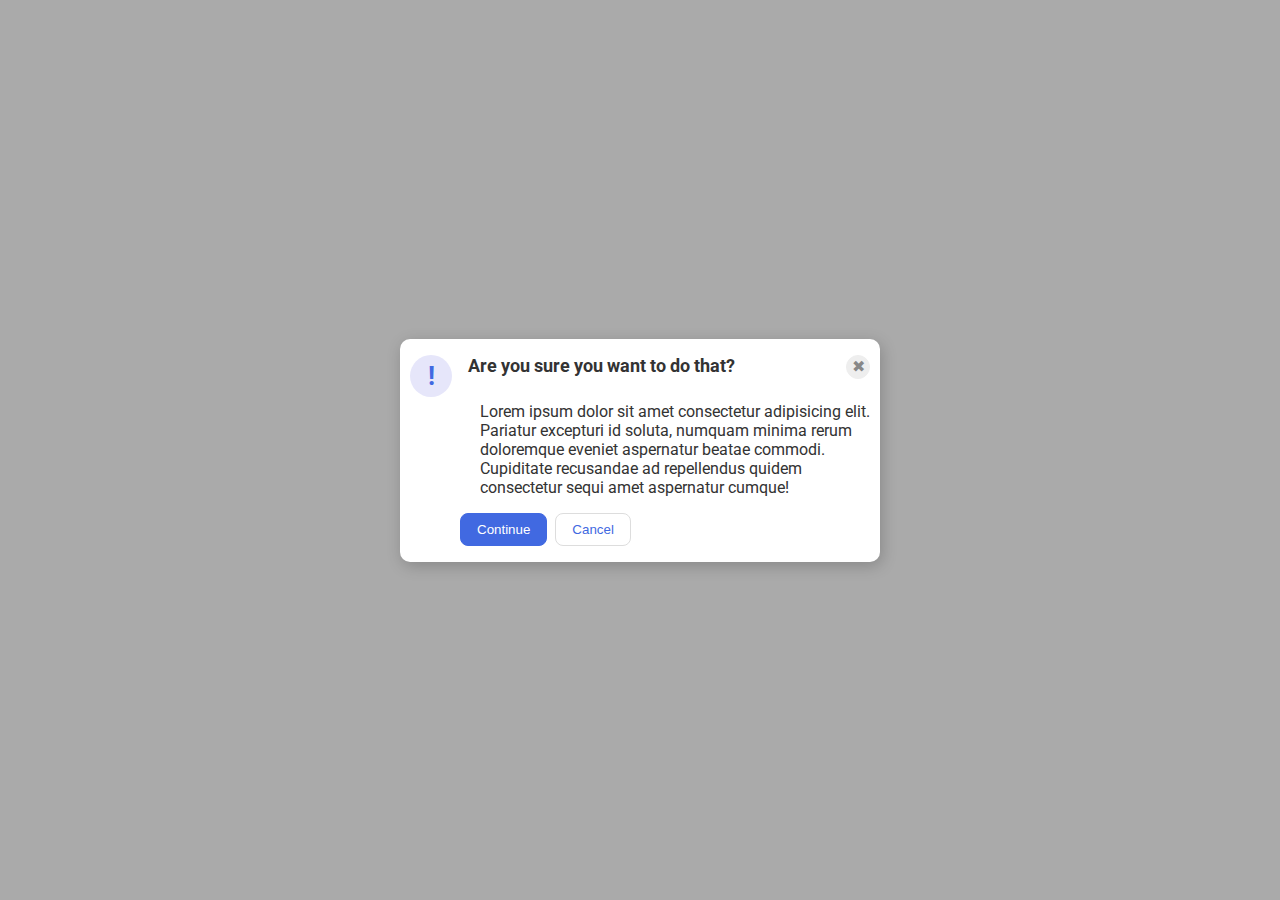
<file: foundations/flex/05-flex-modal/index.html>
<!DOCTYPE html>
<html lang="en">
  <head>
    <meta charset="UTF-8">
    <meta http-equiv="X-UA-Compatible" content="IE=edge">
    <meta name="viewport" content="width=device-width, initial-scale=1.0">
    <link rel="stylesheet" href="style.css">
    <title>Modal</title>
  </head>
  <body>
    <div class="modal">
      <!--this is a flexbox-->
      <div class="container">
        <div class="icon">!</div>
        <div class="header">Are you sure you want to do that?</div>
        <button class="close-button">✖</button>
      </div>

      <!-- this is a block-->
      <div class="text">Lorem ipsum dolor sit amet consectetur adipisicing elit. Pariatur excepturi id soluta, numquam minima rerum doloremque eveniet aspernatur beatae commodi. Cupiditate recusandae ad repellendus quidem consectetur sequi amet aspernatur cumque!</div>
     
      <!--this is a flexbox-->
      <div class="button-container">
        <button class="continue">Continue</button>
        <button class="cancel">Cancel</button>
      </div>
    </div>
  </body>
</html>
</file>
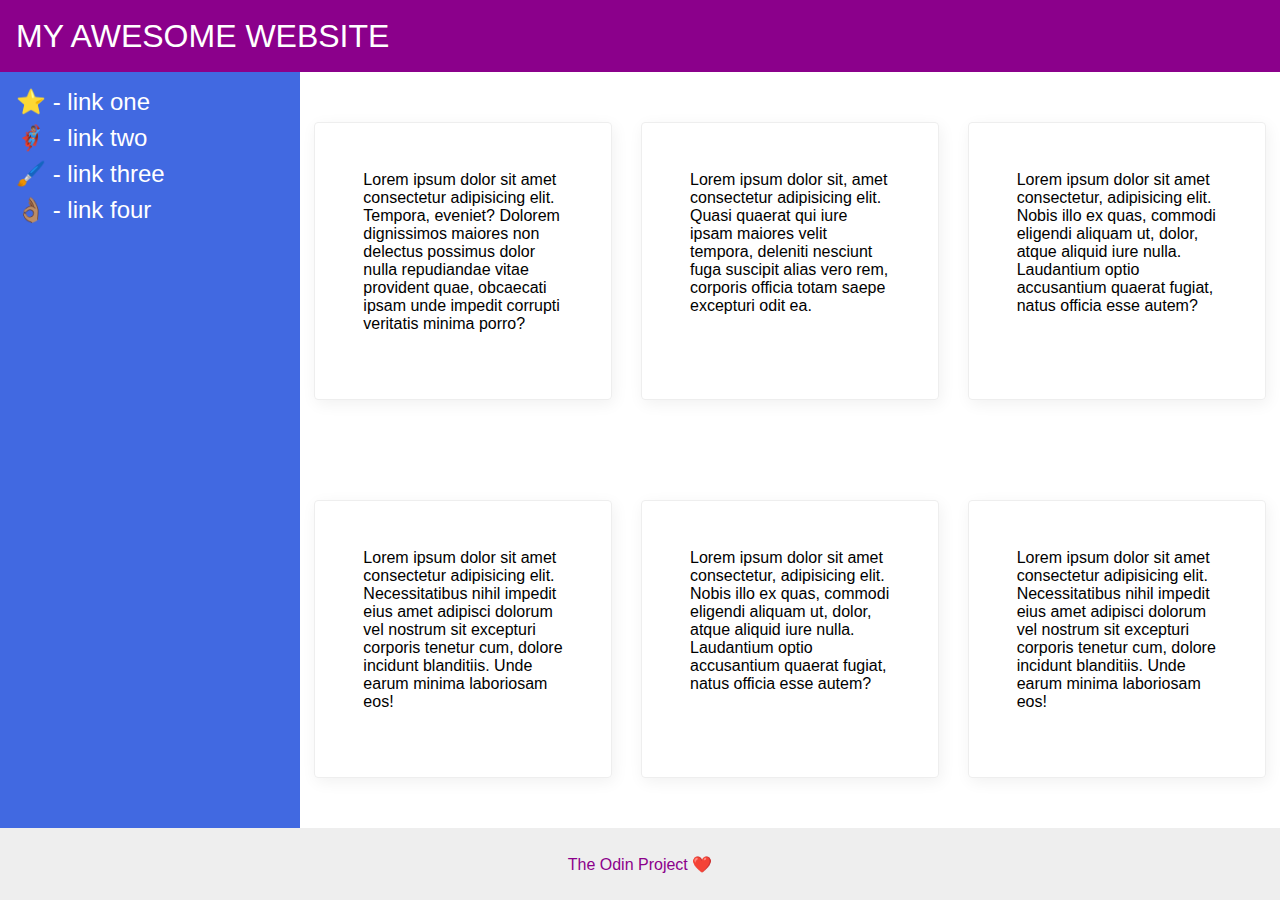
<file: foundations/flex/07-flex-layout-2/index.html>
<!DOCTYPE html>
<html lang="en">
  <head>
    <meta charset="UTF-8">
    <meta http-equiv="X-UA-Compatible" content="IE=edge">
    <meta name="viewport" content="width=device-width, initial-scale=1.0">
    <title>The Holy Grail</title>
    <link rel="stylesheet" href="style.css">
  </head>
  <body>
    <div class="wrapper">
      <div class="header">
        MY AWESOME WEBSITE
      </div>
      
      <!--middle container-->
      <div class="container">
        <div class="sidebar">
          <ul>
            <li><a href="#">⭐ - link one</a></li>
            <li><a href="#">🦸🏽‍♂️ - link two</a></li>
            <li><a href="#">🖌️ - link three</a></li>
            <li><a href="#">👌🏽 - link four</a></li>
          </ul>
        </div>

        <div class="card-holder">
          <div class="card">Lorem ipsum dolor sit amet consectetur adipisicing elit. Tempora, eveniet? Dolorem dignissimos maiores non delectus possimus dolor nulla repudiandae vitae provident quae, obcaecati ipsam unde impedit corrupti veritatis minima porro?</div>
          <div class="card">Lorem ipsum dolor sit, amet consectetur adipisicing elit. Quasi quaerat qui iure ipsam maiores velit tempora, deleniti nesciunt fuga suscipit alias vero rem, corporis officia totam saepe excepturi odit ea.</div>
          <div class="card">Lorem ipsum dolor sit amet consectetur, adipisicing elit. Nobis illo ex quas, commodi eligendi aliquam ut, dolor, atque aliquid iure nulla. Laudantium optio accusantium quaerat fugiat, natus officia esse autem?</div>
          <div class="card">Lorem ipsum dolor sit amet consectetur adipisicing elit. Necessitatibus nihil impedit eius amet adipisci dolorum vel nostrum sit excepturi corporis tenetur cum, dolore incidunt blanditiis. Unde earum minima laboriosam eos!</div>
          <div class="card">Lorem ipsum dolor sit amet consectetur, adipisicing elit. Nobis illo ex quas, commodi eligendi aliquam ut, dolor, atque aliquid iure nulla. Laudantium optio accusantium quaerat fugiat, natus officia esse autem?</div>
          <div class="card">Lorem ipsum dolor sit amet consectetur adipisicing elit. Necessitatibus nihil impedit eius amet adipisci dolorum vel nostrum sit excepturi corporis tenetur cum, dolore incidunt blanditiis. Unde earum minima laboriosam eos!</div>
        </div>

      </div>

      <div class="footer">
        The Odin Project ❤️
      </div>
    </div>
  </body>
</html>
</file>
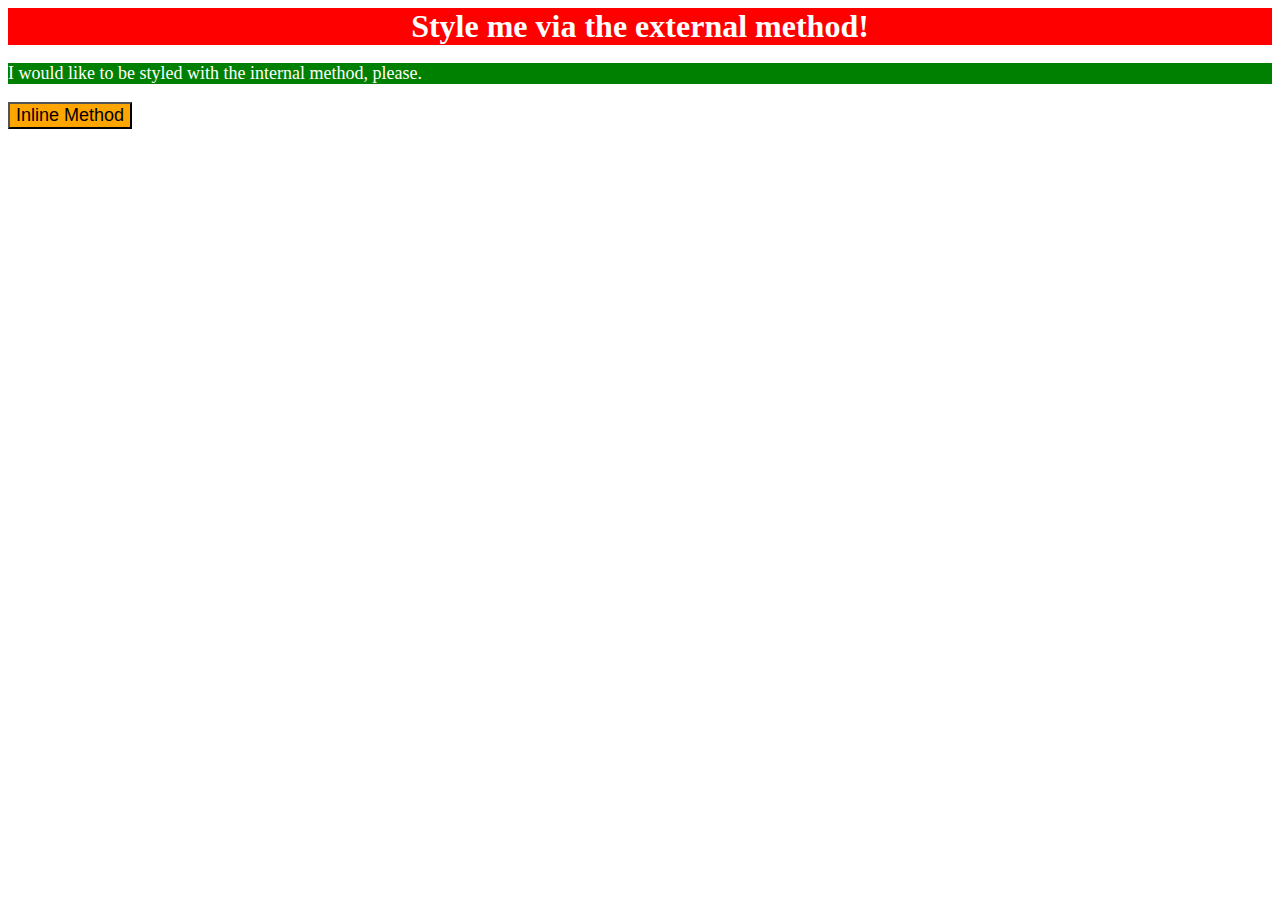
<file: foundations/intro-to-css/01-css-methods/index.html>
<!DOCTYPE html>
<html lang="en">
  <head>
    <meta charset="UTF-8">
    <meta http-equiv="X-UA-Compatible" content="IE=edge">
    <meta name="viewport" content="width=device-width, initial-scale=1.0">
    <title>Methods for Adding CSS</title>
    <link rel="stylesheet" href="styles.css">

    <style>
      p {
        background-color: green;
        color: white;
        font-size: 18px;
      }
    </style>
  </head>
  <body>
    <div>Style me via the external method!</div>
    <p>I would like to be styled with the internal method, please.</p>
    <button style="background-color: orange; font-size: 18px">Inline Method</button>
  </body>
</html>
</file>
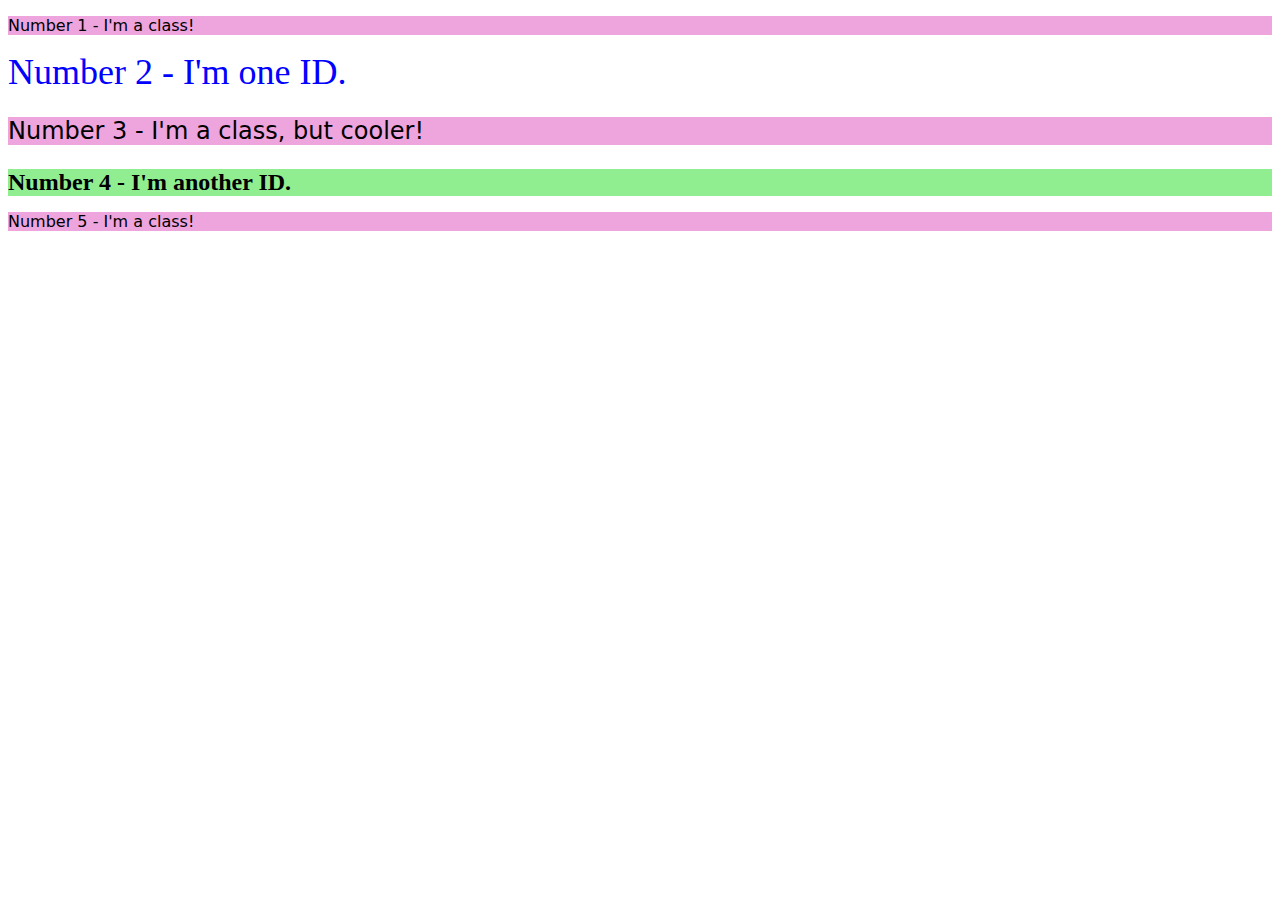
<file: foundations/intro-to-css/02-class-id-selectors/index.html>
<!DOCTYPE html>
<html lang="en">
  <head>
    <meta charset="UTF-8">
    <meta http-equiv="X-UA-Compatible" content="IE=edge">
    <meta name="viewport" content="width=device-width, initial-scale=1.0">
    <title>Class and ID Selectors</title>
    <link rel="stylesheet" href="style.css">
  </head>
  <body>
    <p class="red">Number 1 - I'm a class!</p>
    <div id="para1">Number 2 - I'm one ID.</div>
    <p class="red large">Number 3 - I'm a class, but cooler!</p>
    <div id="para2">Number 4 - I'm another ID.</div>
    <p class="red">Number 5 - I'm a class!</p>
  </body>
</html>
</file>
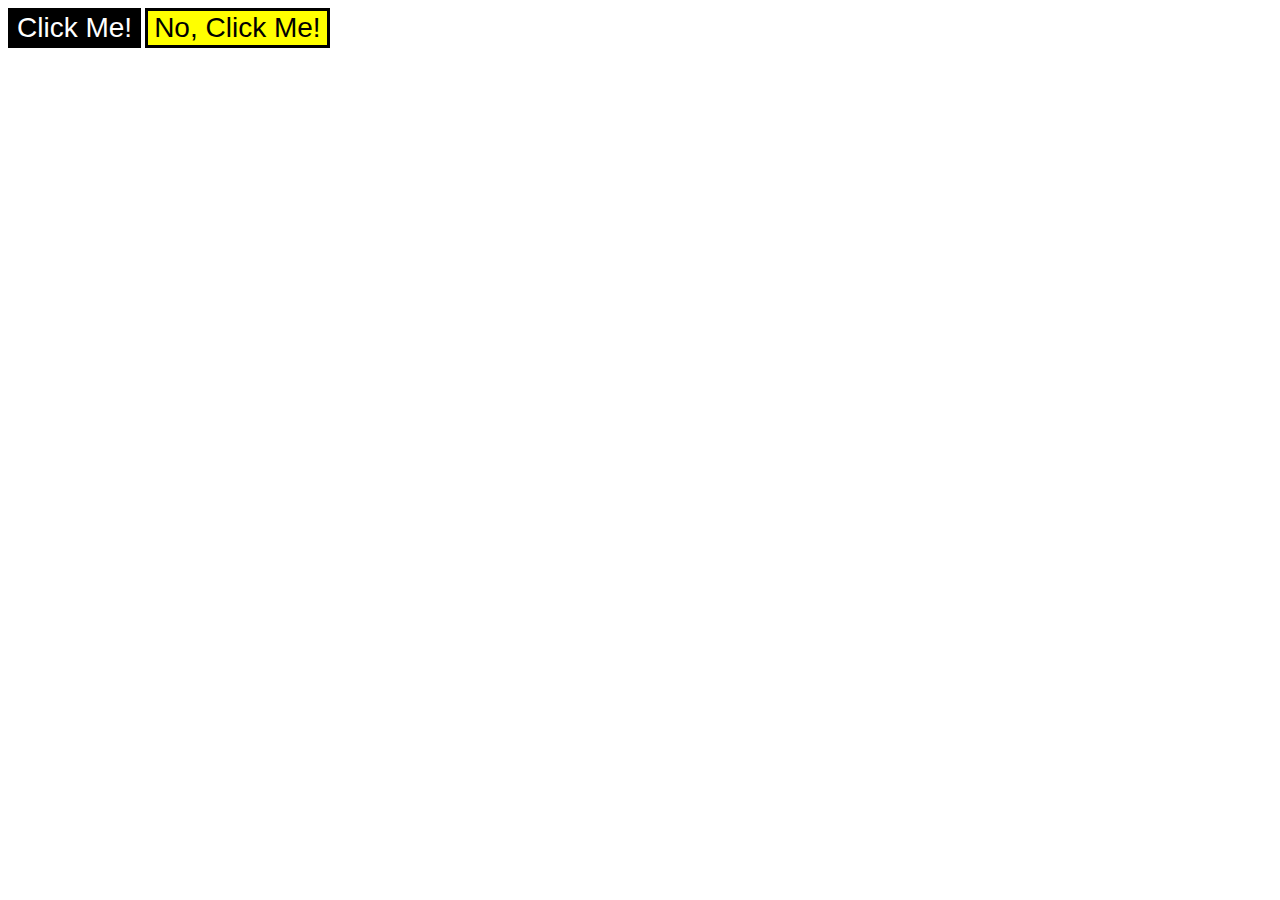
<file: foundations/intro-to-css/03-grouping-selectors/index.html>
<!DOCTYPE html>
<html lang="en">
  <head>
    <meta charset="UTF-8">
    <meta http-equiv="X-UA-Compatible" content="IE=edge">
    <meta name="viewport" content="width=device-width, initial-scale=1.0">
    <title>Grouping Selectors</title>
    <link rel="stylesheet" href="style.css">
  </head>
  <body>
    <button class="black common">Click Me!</button>
    <button class="yellow common">No, Click Me!</button>
  </body>
</html>
</file>
<file: foundations/flex/05-flex-modal/style.css>
@import url('https://fonts.googleapis.com/css2?family=Roboto:wght@400;700&display=swap');

html, body {
  height: 100%;
}

body {
  font-family: Roboto, sans-serif;
  margin: 0;
  background: #aaa;
  color: #333;
  /* I'll give you this one for free lol */
  display: flex;
  align-items: center;
  justify-content: center;
}

.modal {
  background: white;
  width: 480px;
  border-radius: 10px;
  box-shadow: 2px 4px 16px rgba(0,0,0,.2);
}

.icon {
  color: royalblue;
  font-size: 26px;
  font-weight: 700;
  background: lavender;
  width: 42px;
  height: 42px;
  border-radius: 50%;
  display: flex;
  align-items: center;
  justify-content: center;
}

.close-button {
  background: #eee;
  border-radius: 50%;
  color: #888;
  font-weight: 400;
  font-size: 16px;
  height: 24px;
  width: 24px;
  display: flex;
  align-items: center;
  justify-content: center;
  border: 1px solid #eee;
  padding: 0;
}

.container{
  display: flex;
  gap: 16px;
  margin: 5px;
  margin-top: 16px;
  padding: 0 5px;
}

.header {
  flex-grow: 1;
  font-size: large;
  font-weight: bold;
}

.text{
  width: 400px;
  box-sizing: border-box;
  margin: 5px;
  margin-left: auto;
  padding: 0 5px;
}

button {
  cursor: pointer;
  padding: 8px 16px;
  border-radius: 8px;
}

button.continue {
  background: royalblue;
  border: 1px solid royalblue;
  color: white;
}

button.cancel {
  background: white;
  border: 1px solid #ddd;
  color: royalblue;
}

.button-container {
  display: flex;
  gap: 8px;
  margin: 5px;
  margin-left: 55px;
  margin-top: 16px;
  margin-bottom: 16px;
  padding: 0 5px;
}
</file>
<file: foundations/flex/07-flex-layout-2/style.css>
body {
  font-family: -apple-system, BlinkMacSystemFont, 'Segoe UI', Roboto, Oxygen, Ubuntu, Cantarell, 'Open Sans', 'Helvetica Neue', sans-serif;
  margin: 0;
  min-height: 100vh;
}

.header {
  display: flex;
  justify-content: center;
  align-items: center;
  height: 72px;
  background: darkmagenta;
  color: white;
  font-size: 32px;
  font-weight: 900px;
  justify-content: flex-start;
  padding: 0 16px;
}

.container {
  display: flex;
  flex: 1;
}

.footer {
  height: 72px;
  background: #eee;
  color: darkmagenta;
  display: flex;
  justify-content: center;
  align-items: center;
}

.sidebar {
  width: 300px;
  background: royalblue;
  box-sizing: border-box;
  display: flex;
  flex-shrink: 0;
  padding: 16px;
}

.card {
  border: 1px solid #eee;
  box-shadow: 2px 4px 16px rgba(0,0,0,.06);
  border-radius: 4px;
  width: 200px;
  height: 180px;
  padding: 48px;
  margin: 10px;
}

.wrapper {
  display: flex;
  height: 100vh;
  flex-direction: column;
}

a {
  text-decoration: none;
  color: white;
  font-size: 24px;
}

ul {
  list-style: none;
  padding: 0;
  margin: 0;
}

ul li {
  margin-bottom: 8px;
}

.container{
  display: flex;
}

.card-holder{
  display: flex;
  flex-wrap: wrap;
  flex-direction: row;
  width: 100%;
  justify-content: space-around;
  align-items: center;
}
</file>
<file: foundations/intro-to-css/01-css-methods/styles.css>
div {
    background-color: red;
    color: white;
    font-size: 32px;
    text-align: center;
    font-weight: bold;
}
</file>
<file: foundations/intro-to-css/02-class-id-selectors/style.css>
p.red{
    background-color: #eea4dd;
    font-family: "Verdana", "DejaVu Sans", sans-serif;
}

p.large{
    font-size: 24px;
}

/* style for para1 */
#para1{
    color: #0000ff;
    font-size: 36px;
}

/* style for para2 */
#para2{
    background-color: #90ee90;
    font-size: 24px;
    font-weight: bold;
}
</file>
<file: foundations/intro-to-css/03-grouping-selectors/style.css>
.common{
    font-family: Helvetica, 'Times New Roman', sans-serif;
    font-size: 28px;
    border: 3px solid #000000;
}

.black{
    background-color: #000000;
    color: #ffffff;
}

.yellow{
    background-color: #ffff00;
}
</file>
